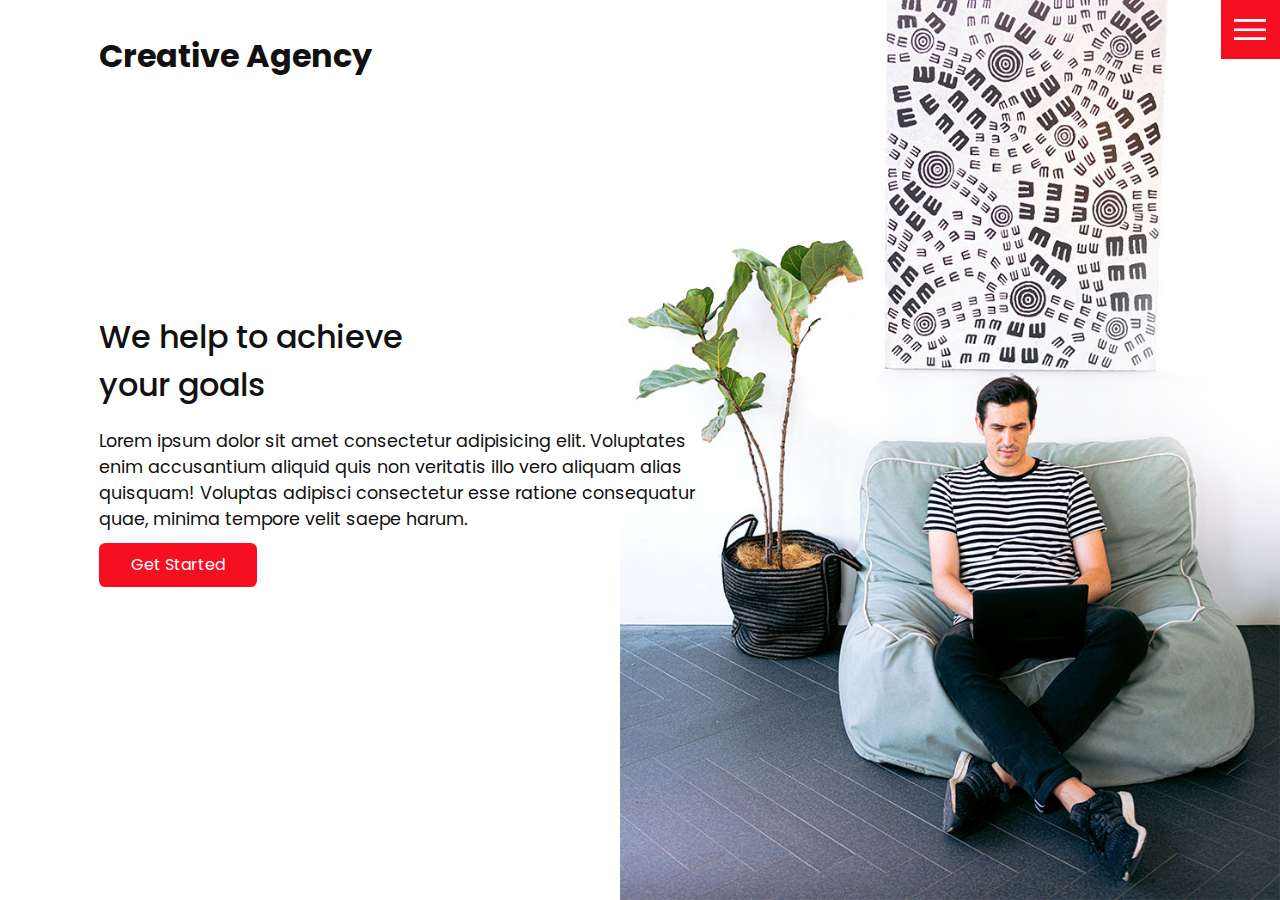
<file: index.html>
<!DOCTYPE html>
<html lang="en">
  <head>
    <meta charset="UTF-8" />
    <meta http-equiv="X-UA-Compatible" content="IE=edge" />
    <meta name="viewport" content="width=device-width, initial-scale=1.0" />
    <link rel="stylesheet" href="./styles/universal.css" />
    <link rel="stylesheet" href="./styles/index.css" />
    <title>Creative Agency</title>
  </head>
  <body>
    <header>
      <div class="logo">Creative Agency</div>
      <div class="toggle"></div>
      <div class="navigation">
        <ul>
          <li><a href="index.html">Home</a></li>
          <li><a href="services.html">Services</a></li>
          <li><a href="work.html">Work</a></li>
          <li><a href="contact.html">Contact</a></li>
        </ul>
        <div class="social-bar">
          <ul>
            <li>
              <a href="https://facebook.com">
                <img
                  src="./assets/facebook.png"
                  target="_blank"
                  alt="facebook-link"
                />
              </a>
            </li>
            <li>
              <a href="https://facebook.com">
                <img
                  src="./assets/twitter.png"
                  target="_blank"
                  alt="twitter-link"
                />
              </a>
            </li>
            <li>
              <a href="https://facebook.com">
                <img
                  src="./assets/instagram.png"
                  target="_blank"
                  alt="instagram-link"
                />
              </a>
            </li>
          </ul>
          <a href="mailto:lusm984@gmail.com" class="email-icon"
            ><img src="./assets/email.png" alt="email-link"
          /></a>
        </div>
      </div>
    </header>
    <section class="home">
      <img src="./assets/home-img.jpg" class="home-img" alt="home-image" />
      <div class="home-content">
        <h1>
          We help to achieve <br />
          your goals
        </h1>
        <p>
          Lorem ipsum dolor sit amet consectetur adipisicing elit. Voluptates
          enim accusantium aliquid quis non veritatis illo vero aliquam alias
          quisquam! Voluptas adipisci consectetur esse ratione consequatur quae,
          minima tempore velit saepe harum.
        </p>
        <a href="contact.html" class="btn"> Get Started</a>
      </div>
    </section>
    <script src="app.js"></script>
  </body>
</html>
</file>
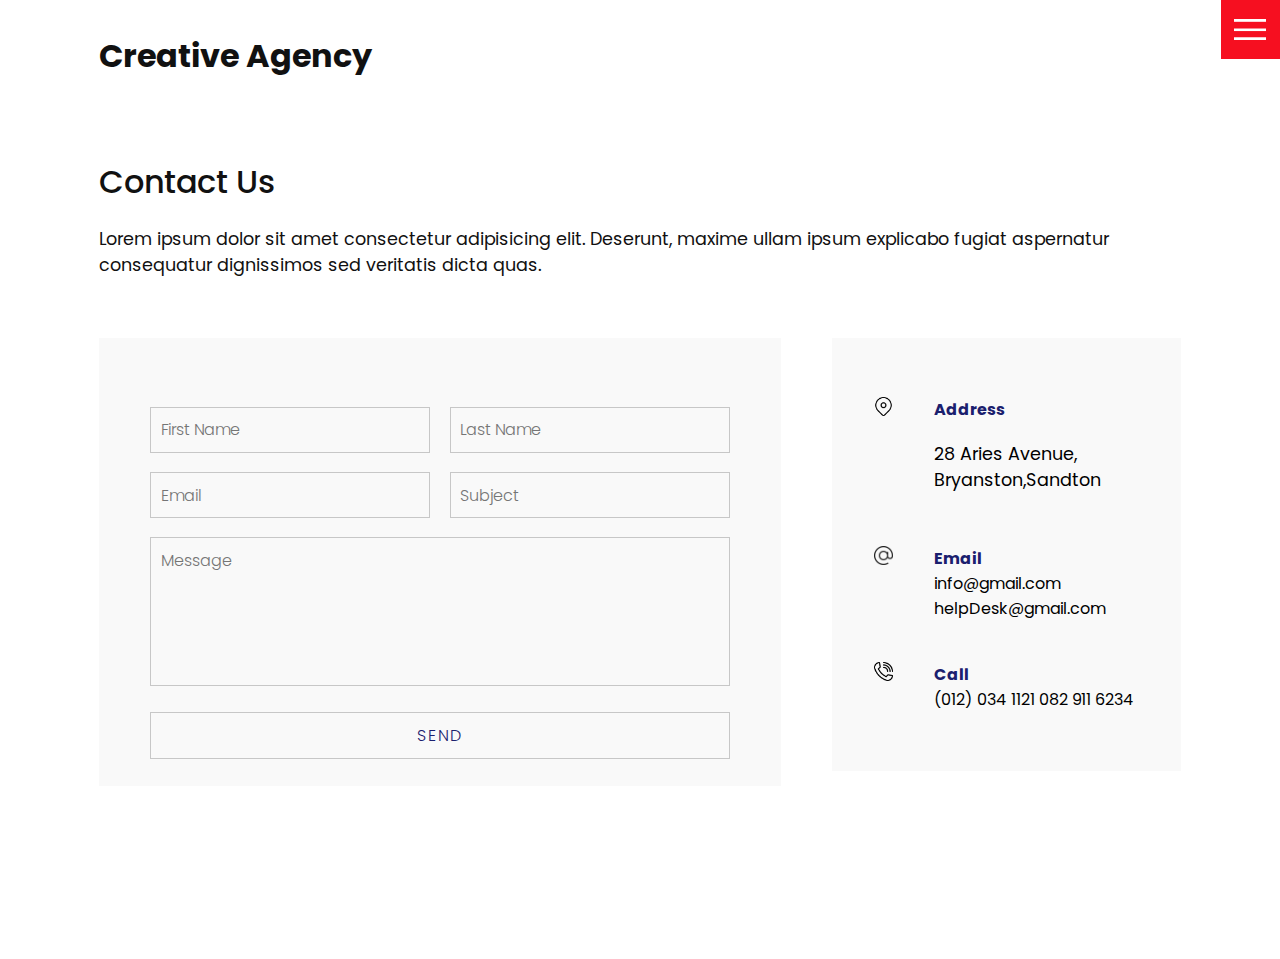
<file: contact.html>
<!DOCTYPE html>
<html lang="en">
  <head>
    <meta charset="UTF-8" />
    <meta http-equiv="X-UA-Compatible" content="IE=edge" />
    <meta name="viewport" content="width=device-width, initial-scale=1.0" />
    <link rel="stylesheet" href="./styles/universal.css" />
    <link rel="stylesheet" href="./styles/index.css" />
    <link rel="stylesheet" href="./styles/contact.css" />
    <title>Creative Agency</title>
  </head>
  <body>
    <header>
      <div class="logo">Creative Agency</div>
      <div class="toggle"></div>
      <div class="navigation">
        <ul>
          <li><a href="index.html">Home</a></li>
          <li><a href="services.html">Services</a></li>
          <li><a href="work.html">Work</a></li>
          <li><a href="contact.html">Contact</a></li>
        </ul>
        <div class="social-bar">
          <ul>
            <li>
              <a href="https://facebook.com">
                <img
                  src="./assets/facebook.png"
                  target="_blank"
                  alt="facebook-link"
                />
              </a>
            </li>
            <li>
              <a href="https://facebook.com">
                <img
                  src="./assets/twitter.png"
                  target="_blank"
                  alt="twitter-link"
                />
              </a>
            </li>
            <li>
              <a href="https://facebook.com">
                <img
                  src="./assets/instagram.png"
                  target="_blank"
                  alt="instagram-link"
                />
              </a>
            </li>
          </ul>
          <a href="mailto:lusm984@gmail.com" class="email-icon"
            ><img src="./assets/email.png" alt="email-link"
          /></a>
        </div>
      </div>
    </header>

    <section>
      <div class="title">
        <h1>Contact Us</h1>
        <p>
          Lorem ipsum dolor sit amet consectetur adipisicing elit. Deserunt,
          maxime ullam ipsum explicabo fugiat aspernatur consequatur dignissimos
          sed veritatis dicta quas.
        </p>
      </div>

      <div class="contact">
        <div class="contact-form">
          <form>
            <div class="row">
              <div class="input50">
                <input type="text" placeholder="First Name" />
              </div>
              <div class="input50">
                <input type="text" placeholder="Last Name" />
              </div>
            </div>
            <div class="row">
              <div class="input50">
                <input type="text" placeholder="Email " />
              </div>
              <div class="input50">
                <input type="text" placeholder="Subject" />
              </div>
            </div>
            <div class="row">
              <div class="input100">
                <textarea placeholder="Message"></textarea>
              </div>
            </div>
            <div class="row">
              <div class="input100">
                <input type="submit" value="Send" class="submit-btn" />
              </div>
            </div>
          </form>
        </div>

        <div class="contact-info">
          <div class="info-box">
            <img
              src="./assets/address.png"
              alt="contact-img"
              class="contact-icon"
            />
            <div class="details">
              <h4>Address</h4>
              <p>28 Aries Avenue, Bryanston,Sandton</p>
            </div>
          </div>
          <div class="info-box">
            <img
              src="./assets/email.png"
              alt="contact-img"
              class="contact-icon"
            />
            <div class="details">
              <h4>Email</h4>
              <a href="mailto:lusm984@gmail.com">info@gmail.com</a>
              <a href="mailto:lusm984@gmail.com">helpDesk@gmail.com</a>
            </div>
          </div>
          <div class="info-box">
            <img
              src="./assets/call.png"
              alt="contact-img"
              class="contact-icon"
            />
            <div class="details">
              <h4>Call</h4>
              <a href="tel:082 911 6234"> (012) 034 1121</a>
              <a href="tel:082 911 6234"> 082 911 6234</a>
            </div>
          </div>
        </div>
      </div>
    </section>

    <script src="app.js"></script>
  </body>
</html>
</file>
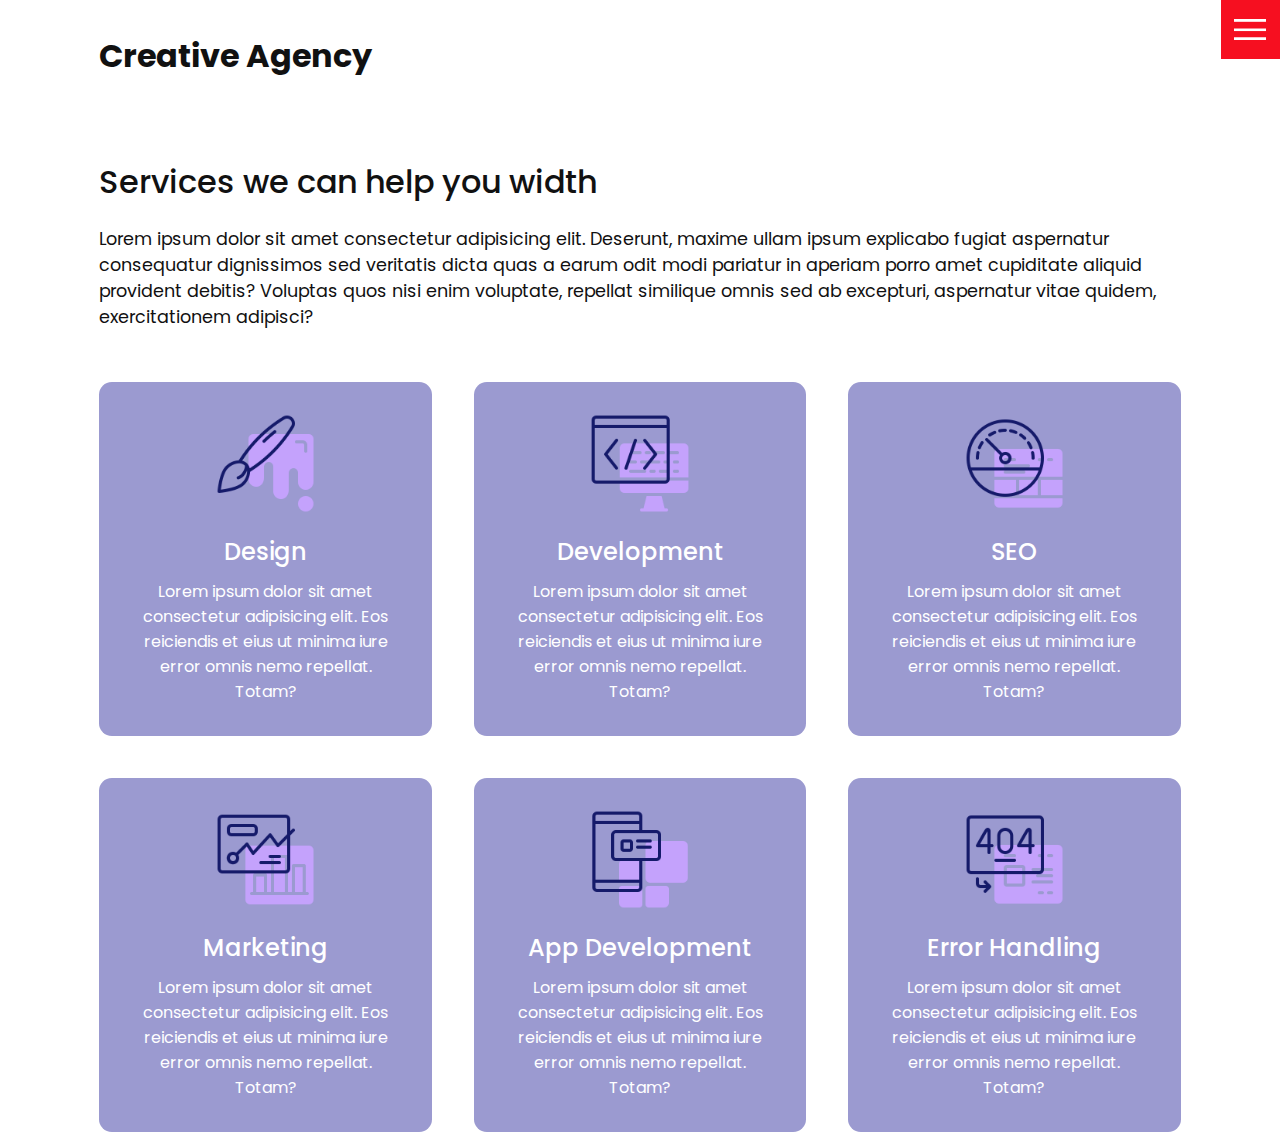
<file: services.html>
<!DOCTYPE html>
<html lang="en">
  <head>
    <meta charset="UTF-8" />
    <meta http-equiv="X-UA-Compatible" content="IE=edge" />
    <meta name="viewport" content="width=device-width, initial-scale=1.0" />
    <link rel="stylesheet" href="./styles/universal.css" />
    <link rel="stylesheet" href="./styles/index.css" />
    <link rel="stylesheet" href="./styles/services.css" />
    <title>Creative Agency</title>
  </head>
  <body>
    <header>
      <div class="logo">Creative Agency</div>
      <div class="toggle"></div>
      <div class="navigation">
        <ul>
          <li><a href="index.html">Home</a></li>
          <li><a href="services.html">Services</a></li>
          <li><a href="work.html">Work</a></li>
          <li><a href="contact.html">Contact</a></li>
        </ul>
        <div class="social-bar">
          <ul>
            <li>
              <a href="https://facebook.com">
                <img
                  src="./assets/facebook.png"
                  target="_blank"
                  alt="facebook-link"
                />
              </a>
            </li>
            <li>
              <a href="https://facebook.com">
                <img
                  src="./assets/twitter.png"
                  target="_blank"
                  alt="twitter-link"
                />
              </a>
            </li>
            <li>
              <a href="https://facebook.com">
                <img
                  src="./assets/instagram.png"
                  target="_blank"
                  alt="instagram-link"
                />
              </a>
            </li>
          </ul>
          <a href="mailto:lusm984@gmail.com" class="email-icon"
            ><img src="./assets/email.png" alt="email-link"
          /></a>
        </div>
      </div>
    </header>

    <section>
      <div class="title">
        <h1>Services we can help you width</h1>
        <p>
          Lorem ipsum dolor sit amet consectetur adipisicing elit. Deserunt,
          maxime ullam ipsum explicabo fugiat aspernatur consequatur dignissimos
          sed veritatis dicta quas a earum odit modi pariatur in aperiam porro
          amet cupiditate aliquid provident debitis? Voluptas quos nisi enim
          voluptate, repellat similique omnis sed ab excepturi, aspernatur vitae
          quidem, exercitationem adipisci?
        </p>
      </div>

      <div class="services">
        <div class="service">
          <div class="icon">
            <img src="./assets/001.png" alt="service-icon" />
          </div>
          <h2>Design</h2>
          Lorem ipsum dolor sit amet consectetur adipisicing elit. Eos
          reiciendis et eius ut minima iure error omnis nemo repellat. Totam?
        </div>
        <div class="service">
          <div class="icon">
            <img src="./assets/002.png" alt="service-icon" />
          </div>
          <h2>Development</h2>
          Lorem ipsum dolor sit amet consectetur adipisicing elit. Eos
          reiciendis et eius ut minima iure error omnis nemo repellat. Totam?
        </div>
        <div class="service">
          <div class="icon">
            <img src="./assets/003.png" alt="service-icon" />
          </div>
          <h2>SEO</h2>
          Lorem ipsum dolor sit amet consectetur adipisicing elit. Eos
          reiciendis et eius ut minima iure error omnis nemo repellat. Totam?
        </div>
        <div class="service">
          <div class="icon">
            <img src="./assets/004.png" alt="service-icon" />
          </div>
          <h2>Marketing</h2>
          Lorem ipsum dolor sit amet consectetur adipisicing elit. Eos
          reiciendis et eius ut minima iure error omnis nemo repellat. Totam?
        </div>
        <div class="service">
          <div class="icon">
            <img src="./assets/005.png" alt="service-icon" />
          </div>
          <h2>App Development</h2>
          Lorem ipsum dolor sit amet consectetur adipisicing elit. Eos
          reiciendis et eius ut minima iure error omnis nemo repellat. Totam?
        </div>
        <div class="service">
          <div class="icon">
            <img src="./assets/006.png" alt="service-icon" />
          </div>
          <h2>Error Handling</h2>
          Lorem ipsum dolor sit amet consectetur adipisicing elit. Eos
          reiciendis et eius ut minima iure error omnis nemo repellat. Totam?
        </div>
      </div>
    </section>

    <script src="app.js"></script>
  </body>
</html>
</file>
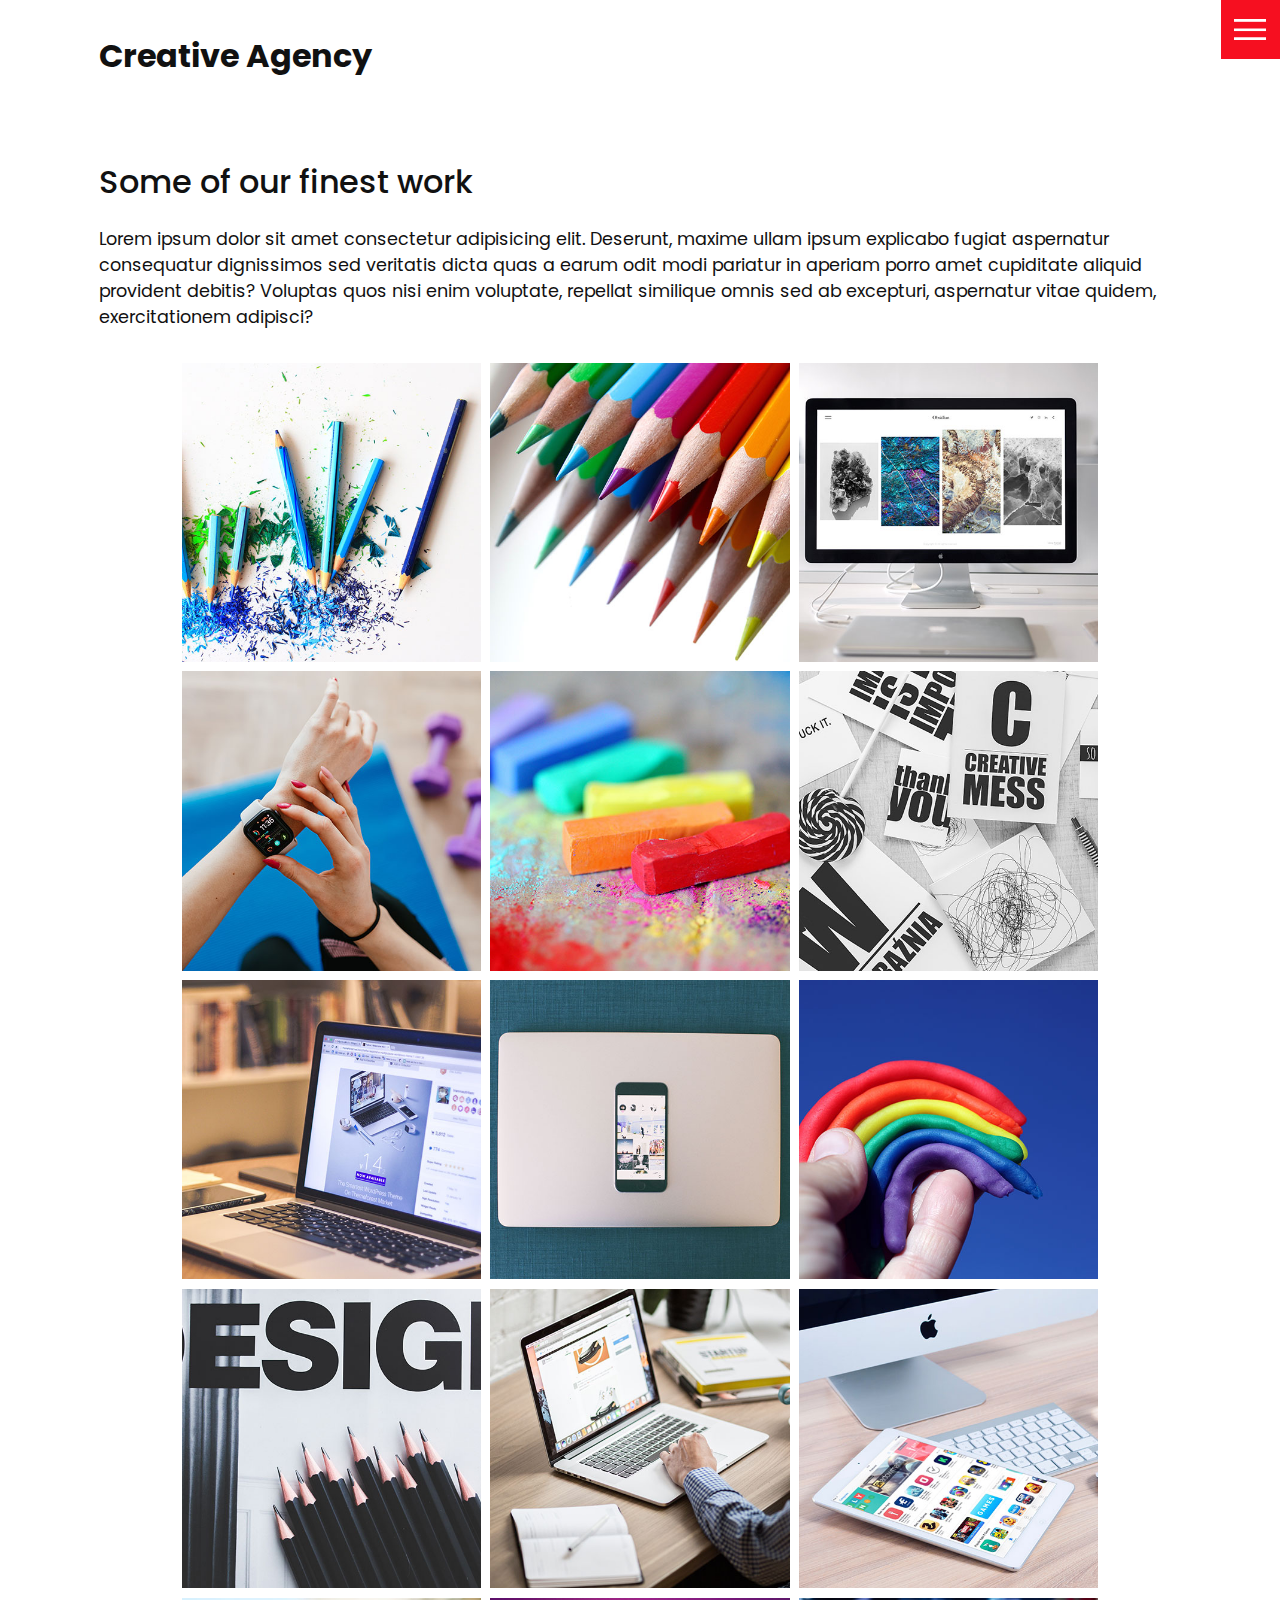
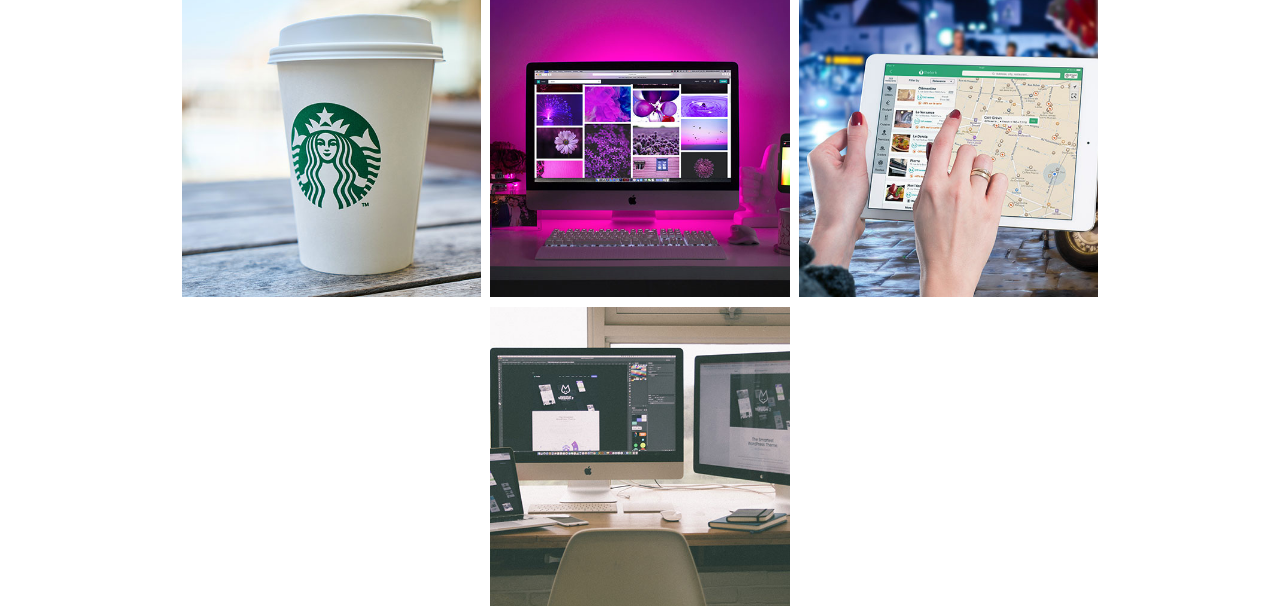
<file: work.html>
<!DOCTYPE html>
<html lang="en">
  <head>
    <meta charset="UTF-8" />
    <meta http-equiv="X-UA-Compatible" content="IE=edge" />
    <meta name="viewport" content="width=device-width, initial-scale=1.0" />
    <link rel="stylesheet" href="./styles/universal.css" />
    <link rel="stylesheet" href="./styles/index.css" />
    <link rel="stylesheet" href="./styles/services.css" />
    <link rel="stylesheet" href="./styles/work.css" />
    <title>Creative Agency</title>
  </head>
  <body>
    <header>
      <div class="logo">Creative Agency</div>
      <div class="toggle"></div>
      <div class="navigation">
        <ul>
          <li><a href="index.html">Home</a></li>
          <li><a href="services.html">Services</a></li>
          <li><a href="work.html">Work</a></li>
          <li><a href="contact.html">Contact</a></li>
        </ul>
        <div class="social-bar">
          <ul>
            <li>
              <a href="https://facebook.com">
                <img
                  src="./assets/facebook.png"
                  target="_blank"
                  alt="facebook-link"
                />
              </a>
            </li>
            <li>
              <a href="https://facebook.com">
                <img
                  src="./assets/twitter.png"
                  target="_blank"
                  alt="twitter-link"
                />
              </a>
            </li>
            <li>
              <a href="https://facebook.com">
                <img
                  src="./assets/instagram.png"
                  target="_blank"
                  alt="instagram-link"
                />
              </a>
            </li>
          </ul>
          <a href="mailto:lusm984@gmail.com" class="email-icon"
            ><img src="./assets/email.png" alt="email-link"
          /></a>
        </div>
      </div>
    </header>

    <section>
      <div class="title">
        <h1>Some of our finest work</h1>
        <p>
          Lorem ipsum dolor sit amet consectetur adipisicing elit. Deserunt,
          maxime ullam ipsum explicabo fugiat aspernatur consequatur dignissimos
          sed veritatis dicta quas a earum odit modi pariatur in aperiam porro
          amet cupiditate aliquid provident debitis? Voluptas quos nisi enim
          voluptate, repellat similique omnis sed ab excepturi, aspernatur vitae
          quidem, exercitationem adipisci?
        </p>
      </div>

      <div class="portfolio">
        <div class="item">
          <img src="./assets/portfolio-item1.jpg" alt="portfolio-img" />
          <div class="action">
            <a href="#">Launch</a>
          </div>
        </div>
        <div class="item">
          <img src="./assets/portfolio-item2.jpg" alt="portfolio-img" />
          <div class="action">
            <a href="#">Launch</a>
          </div>
        </div>
        <div class="item">
          <img src="./assets/portfolio-item3.jpg" alt="portfolio-img" />
          <div class="action">
            <a href="#">Launch</a>
          </div>
        </div>
        <div class="item">
          <img src="./assets/portfolio-item4.jpg" alt="portfolio-img" />
          <div class="action">
            <a href="#">Launch</a>
          </div>
        </div>
        <div class="item">
          <img src="./assets/portfolio-item5.jpg" alt="portfolio-img" />
          <div class="action">
            <a href="#">Launch</a>
          </div>
        </div>
        <div class="item">
          <img src="./assets/portfolio-item6.jpg" alt="portfolio-img" />
          <div class="action">
            <a href="#">Launch</a>
          </div>
        </div>
        <div class="item">
          <img src="./assets/portfolio-item7.jpg" alt="portfolio-img" />
          <div class="action">
            <a href="#">Launch</a>
          </div>
        </div>
        <div class="item">
          <img src="./assets/portfolio-item8.jpg" alt="portfolio-img" />
          <div class="action">
            <a href="#">Launch</a>
          </div>
        </div>
        <div class="item">
          <img src="./assets/portfolio-item9.jpg" alt="portfolio-img" />
          <div class="action">
            <a href="#">Launch</a>
          </div>
        </div>
        <div class="item">
          <img src="./assets/portfolio-item10.jpg" alt="portfolio-img" />
          <div class="action">
            <a href="#">Launch</a>
          </div>
        </div>
        <div class="item">
          <img src="./assets/portfolio-item11.jpg" alt="portfolio-img" />
          <div class="action">
            <a href="#">Launch</a>
          </div>
        </div>
        <div class="item">
          <img src="./assets/portfolio-item12.jpg" alt="portfolio-img" />
          <div class="action">
            <a href="#">Launch</a>
          </div>
        </div>
        <div class="item">
          <img src="./assets/portfolio-item13.jpg" alt="portfolio-img" />
          <div class="action">
            <a href="#">Launch</a>
          </div>
        </div>
        <div class="item">
          <img src="./assets/portfolio-item14.jpg" alt="portfolio-img" />
          <div class="action">
            <a href="#">Launch</a>
          </div>
        </div>
        <div class="item">
          <img src="./assets/portfolio-item15.jpg" alt="portfolio-img" />
          <div class="action">
            <a href="#">Launch</a>
          </div>
        </div>
        <div class="item">
          <img src="./assets/portfolio-item16.jpg" alt="portfolio-img" />
          <div class="action">
            <a href="#">Launch</a>
          </div>
        </div>
      </div>
    </section>

    <script src="app.js"></script>
  </body>
</html>
</file>
<file: styles/universal.css>
@import url("https://fonts.googleapis.com/css2?family=Poppins:wght@300;400;500;600;700&display=swap");

:root {
  --background-color: #f60f20;
}
* {
  padding: 0;
  margin: 0;
  box-sizing: border-box;
  font-family: "Poppins", sans-serif;
  color: #111;
}

h1 {
  font-size: 2rem;
  font-weight: 500;
}

p {
  margin: 1.1em 0 0.6em;
  font-size: 1.1rem;
}
/* UNIVERSAL CLASSES */
.toggle {
  position: fixed;
  width: 3.7rem;
  height: 3.7rem;
  top: 0;
  right: 0;
  background: var(--background-color) url(../assets/menu.png);
  background-size: 2rem;
  background-position: center;
  background-repeat: no-repeat;
  z-index: 20;
  cursor: pointer;
}

.toggle.active {
  background: var(--background-color) url(../assets/close.png);
  background-size: 1.3rem;
  background-position: center;
  background-repeat: no-repeat;
  z-index: 20;
  cursor: pointer;
}

section {
  height: 100vh;
  padding: 6.2em;
  margin-top: 3.7em;
  display: flex;
  flex-direction: column;
  align-items: center;
}

section.home {
  margin-top: 0;
  flex-direction: row;
}

.btn {
  padding: 0.6em 2em;
  display: inline-block;
  text-decoration: none;
  color: #fff;
  background: var(--background-color);
  border: none;
  border-radius: 0.4rem;
  cursor: pointer;
}

.btn:hover {
  transform: scale(0.9);
}

/* RESPONSIVENESS */
@media (max-width: 1068px) {
  .home-img {
    display: none;
  }

  .logo {
    top: 0.6rem;
    left: 2.6rem;
    font-size: 1.5rem;
  }

  section {
    padding: 6.2em 2.6em;
  }

  .navigation ul li a {
    font-size: 2rem;
  }

  .services {
    display: grid;
    grid-template-columns: repeat(2, 1fr);
  }

  .contact {
    flex-direction: column;
  }
  .contact-form {
    width: 100%;
    padding: 2em 2em 1.1em;
  }

  .row {
    flex-direction: column;
  }

  .input50 {
    width: 100%;
    margin: 0;
  }

  .contact-info {
    width: 100%;
    padding: 2em 2em 1.1em;
    margin-top: 1.1em;
  }
}

@media (max-width: 720px) {
  .services {
    display: grid;
    grid-template-columns: 1fr;
  }
}
</file>
<file: styles/index.css>
.logo {
  position: absolute;
  top: 2rem;
  left: 6.2rem;
  font-size: 2rem;
  font-weight: 700;
  z-index: 10;
}

.navigation {
  position: fixed;
  width: 100%;
  height: 100%;
  top: 0;
  left: 100%;
  display: flex;
  justify-content: center;
  align-items: center;
  background: #fff;
  z-index: 15;
}

.navigation.active {
  left: 0;
}

.navigation ul {
  position: relative;
}

.navigation ul li {
  position: relative;
  text-align: center;
  list-style: none;
}

.navigation ul li a {
  text-decoration: none;
  font-size: 2.2rem;
  font-weight: 300;
  color: #111;
}
.navigation ul li a:hover {
  color: var(--background-color);
}

.social-bar {
  position: absolute;
  top: 0;
  left: 0;
  width: 3.7rem;
  height: 100%;
  display: flex;
  justify-content: center;
  align-items: center;
}

.social-bar a {
  display: inline-block;
  transform: scale(0.6);
}

.email-icon {
  position: absolute;
  bottom: 1.1rem;
  transform: scale(0.7);
}

.home-img {
  height: 110%;
  position: absolute;
  bottom: 0;
  right: 0;
}

.home-content {
  position: relative;
  max-width: 37.5rem;
  z-index: 10;
}
</file>
<file: styles/contact.css>
.contact {
  position: relative;
  width: 100%;
  margin-top: 3.1em;
  display: flex;
  justify-content: space-between;
  align-items: flex-start;
}

.contact-form {
  position: relative;
  width: calc(100% - 25rem);
  padding: 3.7em 2.6em 1.1em;
  background: #f9f9f9;
}

.contact-form form {
  width: 100%;
}

.row {
  width: 100%;
  display: flex;
}

.input50 {
  width: 50%;
  margin: 0 0.6em;
}
.input100 {
  width: 100%;
  margin: 0 0.6em;
}

.row input,
textarea {
  position: relative;
  width: 100%;
  padding: 0.6em;
  margin: 0.6em 0;
  font-size: 1rem;
  font-weight: 300;
  resize: none;
  outline: none;
  border: none;
  border: 1px solid rgba(0, 0, 0, 0.2);
  background: transparent;
}

.row textarea {
  height: 9.3rem;
}

.submit-btn {
  margin: 0;
  text-transform: uppercase;
  letter-spacing: 2px;
  font-weight: 400;
  color: #1b206e;
  background: #1b206e;
  border: none;
  cursor: pointer;
}

.contact-info {
  width: 21.8rem;
  padding: 3.7em 2.6em 1.1em;
  background: #f9f9f9;
}

.info-box {
  margin-bottom: 2.6em;
  display: flex;
  align-items: flex-start;
}

.contact-icon {
  width: 1.2rem;
  margin-right: 2.6em;
}

.details h4 {
  color: #1b206e;
}

.details p,
a {
  color: #000;
  text-decoration: none;
}
</file>
<file: styles/services.css>
.services {
  margin-top: 2.6em;
  display: grid;
  grid-template-columns: repeat(3, 1fr);
  gap: 2.6rem;
  text-align: center;
}

.service {
  padding: 2em;
  color: #fff;
  background: #9b9ad0;
  border-radius: 0.8rem;
}

.service:hover {
  box-shadow: rgba(0, 0, 0, 0.35) 0px 5px 15px;
}
.service > h2 {
  margin-top: 0.6em;
  margin-bottom: 0.4em;
  font-size: 1.5rem;
  font-weight: 500;
  color: #fff;
}

.icon > img {
  max-width: 6.2rem;
}
</file>
<file: styles/work.css>
.portfolio {
  margin-top: 1.1em;
  display: flex;
  flex-wrap: wrap;
  justify-content: center;
}
.item {
  position: relative;
  width: 18.7rem;
  height: 18.7rem;
  margin: 0.3em;
}

.item > img {
  width: 100%;
  height: 100%;
}

.action {
  position: absolute;
  top: 0;
  left: 0;
  width: 100%;
  height: 100%;
  display: flex;
  justify-content: center;
  align-items: center;
  opacity: 0;
  transition: 0.5s;
  background: rgba(0, 0, 0, 0.8);
}

.item:hover .action {
  opacity: 1;
}

.action > a {
  text-decoration: none;
  color: #fff;
  border-bottom: 1px solid #fff;
  cursor: pointer;
}
</file>
